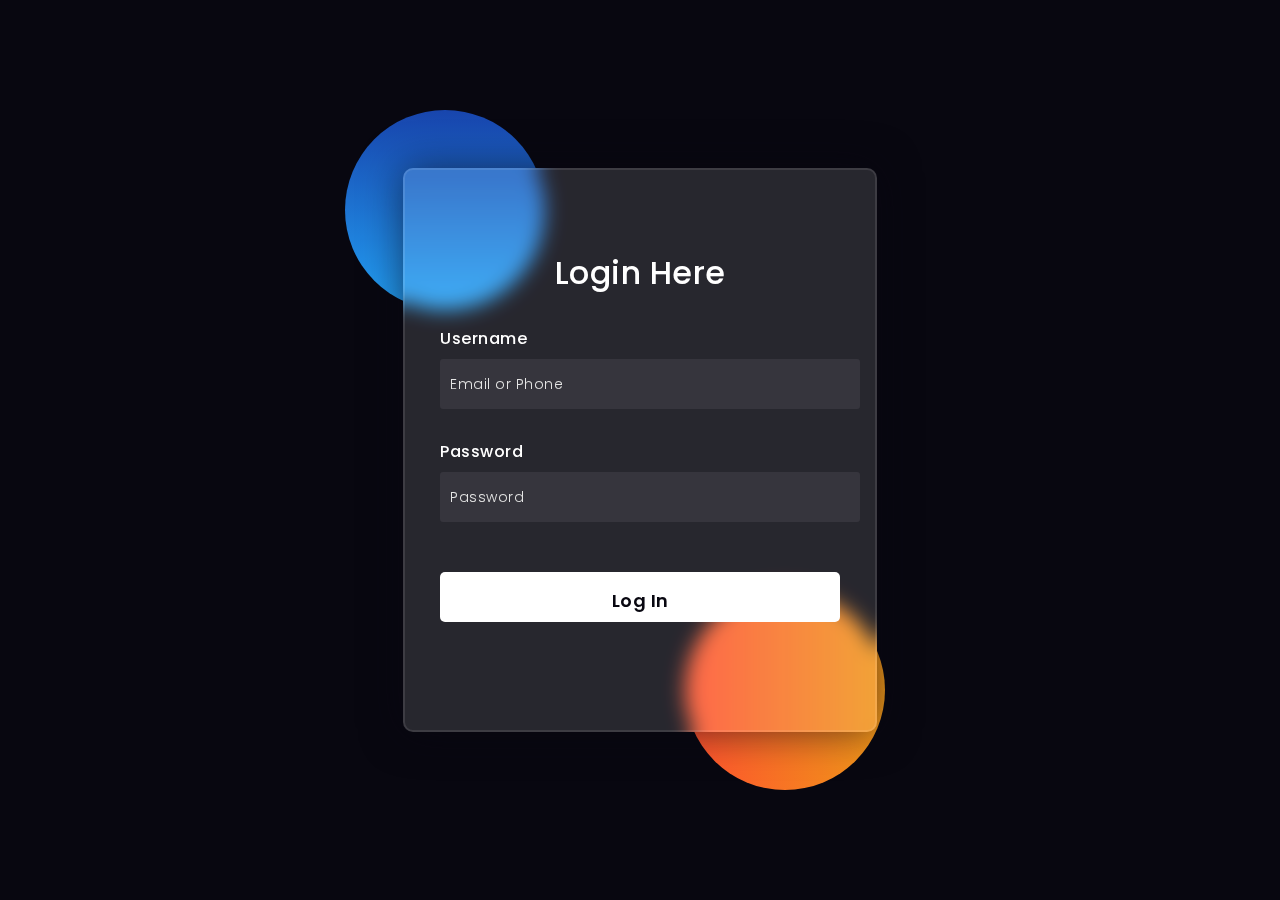
<file: webApp/index.html>
<!DOCTYPE html>
<html lang="en">
<head>  
    <title>Login Smart Attendance</title>
 
    <link rel="preconnect" href="https://fonts.gstatic.com">
    <link href="https://fonts.googleapis.com/css2?family=Poppins:wght@300;500;600&display=swap" rel="stylesheet">
    
    <!--Stylesheet-->
    <link rel="stylesheet" href="css/loginStyle.css">

</head>

<body>
    <div class="background">
        <div class="shape"></div>
        <div class="shape"></div>
    </div>
    <form method="POST" action="php/login.php">
        <h3>Login Here</h3>

        <label for="username">Username</label>
        <input type="text" placeholder="Email or Phone" name="username" id="username">

        <label for="password">Password</label>
        <input type="password" placeholder="Password" name="password" id="password">

        <!-- <a href="pages/departments.html" ><div class ="button">Log In</div></a> -->
        <input class ="button" type="submit" name="LogIn" value ="Log In">
        <!-- <div class="naviButton">
          <a href="pages/signUpPage.html"><div class="signUp"> Sign Up</div></a>
          <div class="forgotPass">  Forgot Password</div>
        </div> -->
    </form>
</body>
</html>
</file>
<file: webApp/css/loginStyle.css>
body{
    background-color: #080710;
}
.background{
    width: 430px;
    height: 520px;
    position: absolute;
    transform: translate(-50%,-50%);
    left: 50%;
    top: 50%;
}
.background .shape{
    height: 200px;
    width: 200px;
    position: absolute;
    border-radius: 50%;
}
.shape:first-child{
    background: linear-gradient(
        #1845ad,
        #23a2f6
    );
    left: -80px;
    top: -80px;
}
.shape:last-child{
    background: linear-gradient(
        to right,
        #ff512f,
        #f09819
    );
    right: -30px;
    bottom: -80px;
}
form{
    height: 460px;
    width: 400px;
    background-color: rgba(255,255,255,0.13);
    position: absolute;
    transform: translate(-50%,-50%);
    top: 50%;
    left: 50%;
    border-radius: 10px;
    backdrop-filter: blur(10px);
    border: 2px solid rgba(255,255,255,0.1);
    box-shadow: 0 0 40px rgba(8,7,16,0.6);
    padding: 50px 35px;
}
form *{
    font-family: 'Poppins',sans-serif;
    color: #ffffff;
    letter-spacing: 0.5px;
    outline: none;
    border: none;
}
form h3{
    font-size: 32px;
    font-weight: 500;
    line-height: 42px;
    text-align: center;
}

label{
    display: block;
    margin-top: 30px;
    font-size: 16px;
    font-weight: 500;
}
input{
    display: block;
    height: 50px;
    width: 100%;
    background-color: rgba(255,255,255,0.07);
    border-radius: 3px;
    padding: 0 10px;
    margin-top: 8px;
    font-size: 14px;
    font-weight: 300;
}
::placeholder{
    color: #e5e5e5;
}
.button{
    margin-top: 50px;
    width: 100%;
    background-color: #ffffff;
    color: #080710;
    padding: 15px 0;
    font-size: 18px;
    font-weight: 600;
    border-radius: 5px;
    cursor: pointer;
    text-align: center;
}
.naviButton{
  margin-top: 30px;
  display: flex;
}
.naviButton a{
    text-decoration: none;
    margin: 0px;
    width: 50%;
    padding: 0px;
}
.naviButton div{
  background: red;
  width: 100px;
  border-radius: 3px;
  padding: 5px 10px 10px 5px;
  background-color: rgba(255,255,255,0.27);
  color: #eaf0fb;
  text-align: center;
}
.naviButton div:hover{
  background-color: rgba(255,255,255,0.47);
}
.naviButton .forgotPass{
  margin-left: 25px;
  width: 50%;
}

.naviButton .signUp{
    width: 100%;

}

.naviButton .logIn{
    width: 100%;
    align-items: center;
    margin-left: 90px;
}

.button a{
    width: 100%;
    color: #080710;
    padding: 0px;
    margin: 0px;
}
</file>
